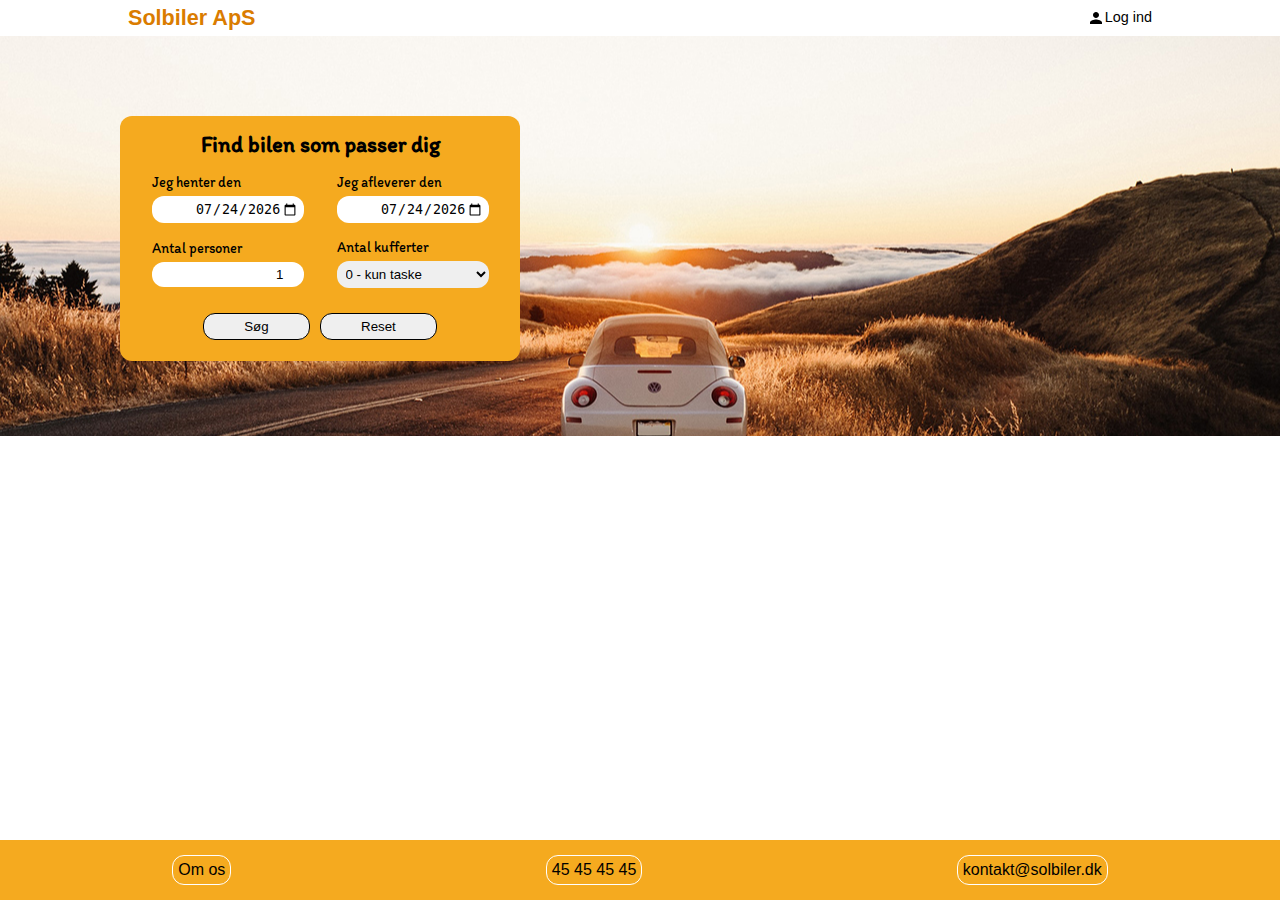
<file: index.html>
<!DOCTYPE html>
<html lang="da">

<head>
    <meta charset="utf-8">
    <meta name="viewport" content="width=device-width, initial-scale=1.0">
    <title>Lej en bil | Solbiler ApS</title>
    <link rel="preconnect" href="https://fonts.gstatic.com">
    <link href="https://fonts.googleapis.com/css2?family=Itim&display=swap" rel="stylesheet">
    <link rel="stylesheet" href="css/minstil.css">
</head>

<body class="wrapper">

    <section class="hoved_sektion">
        <div class="sidehoved">
            <h2>Solbiler ApS</h2>
            <div class="login_symbol"><img src="billeder/person-black-18dp.svg" alt="Person symbol">Log ind</div>
        </div>
    </section>


    <section class="billed_sektion">
        <form id="formular" class="formular" action="" method="">
            <h1 class="formular_overskrift">Find bilen som passer dig</h1>

            <div class="formular_felter">
                <div>
                    <label for="afhentning" class="etiket">Jeg henter den</label>
                    <input type="date" id="afhentning" required>
                </div>

                <div>
                    <label for="aflevering" class="etiket">Jeg afleverer den</label>
                    <input type="date" id="aflevering" required>
                </div>

                <div>
                    <label for="personer" class="etiket">Antal personer</label>
                    <input type="number" value="1" id="personer" max="7" min="1" required>
                </div>

                <div>
                    <label for="kufferter" class="etiket">Antal kufferter</label>
                    <select id="kufferter">
                        <option value="0">0 - kun taske</option>
                        <option value="1">1 kuffert</option>
                        <option value="2">2 kufferter</option>
                        <option value="3">3 kufferter</option>
                        <option value="4">4 kufferter</option>
                    </select>
                </div>
            </div>

            <div class="formular_knap">
                <button id="knap" class="knap" type="submit">Søg</button>
                <button id="resetknap" class="resetknap" type="reset">Reset</button>
            </div>
        </form>
    </section>

    <section class="bil_sektion" id="bil_sektion"></section>

    <template id="skabelon_output">
        <div class="bil">
            <img id="bilfoto">
            <div class="bilMM"></div>
            <div class="bildetaljer">
                <div class="kategori">Kategori: </div>
                <div class="antalpersoner">Personer: </div>
                <div class="antalkufferter">Kufferter: </div>
                <div class="antaldageialt">Antal lejedage: </div>
            </div>
            <div class="prisogbook">
                <div class="lejeudgift">DKK: </div>
                <div class="lejeudgiftEuro">EUR: </div>
                <a href="#" class="booknu_knap">Book nu</a>
               
            </div>
        </div>
    </template>
    <footer>
        <p class="kontakt">
            <a href="om_os.html">Om os</a>
            <a href="tel:+4545454545">45 45 45 45</a>
            <a href="mailto:kontakt@solbiler.dk">kontakt@solbiler.dk</a>
        </p>
    </footer>

    <script src="js/script.js"></script>
</body>

</html>
</file>
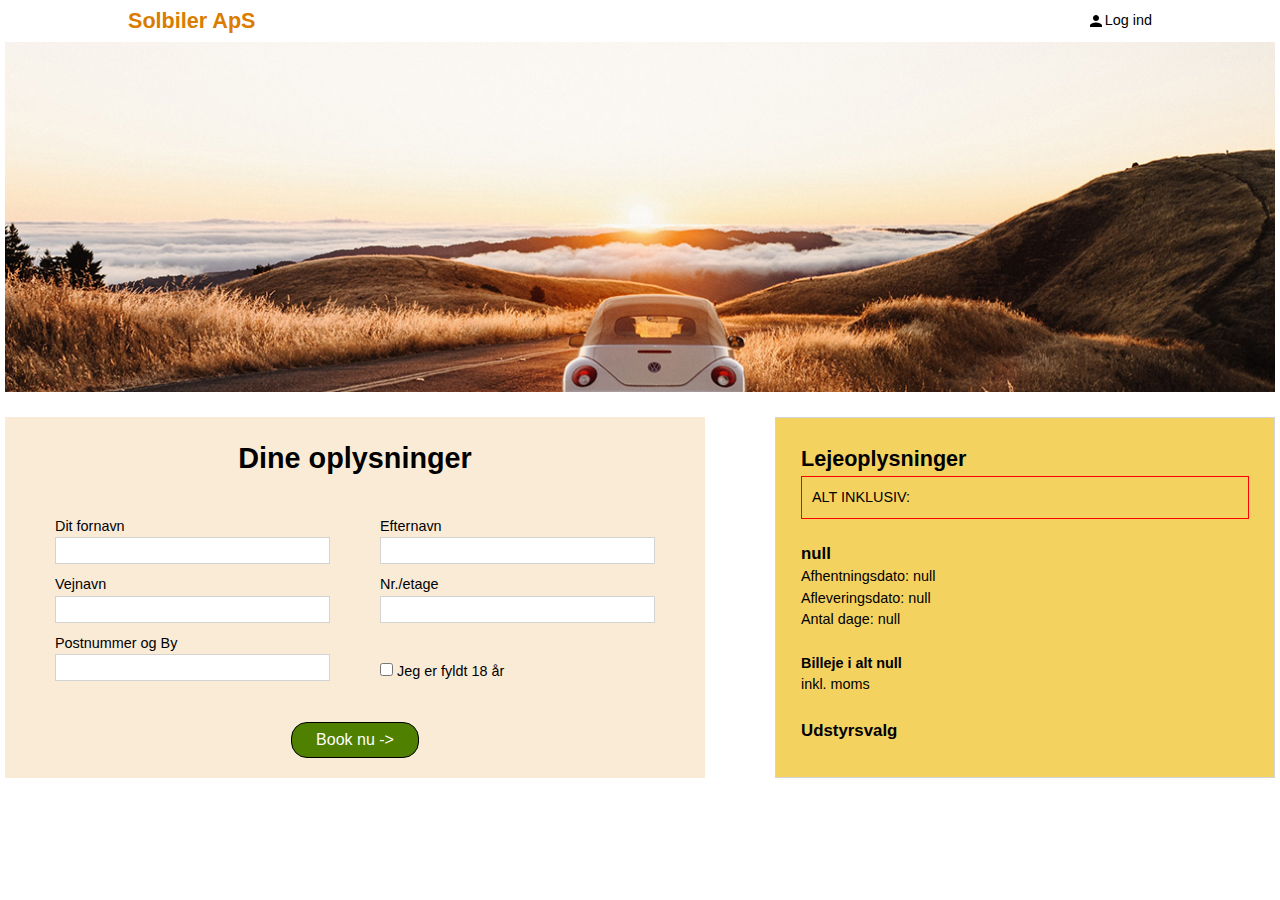
<file: kunde.html>
<!DOCTYPE html>
<html lang="da">

<head>
    <title>Dine oplysninger | Solbiler ApS</title>
    <link rel="stylesheet" href="css/kunde.css">
</head>

<body class="wrapper">
    <section class="hoved_sektion">
        <div class="sidehoved">
            <a href="index.html"><h2>Solbiler ApS</h2></a>
            <div class="login_symbol"><img src="billeder/person-black-18dp.svg" alt="Person symbol">Log ind</div>
        </div>
    </section>
    <div class="billed_sektion"></div>
    <div class="hovedindhold">
        <section class="udstyrssektion">
            <h1 class="overskrift">Dine oplysninger</h1>
            <form class="formular" id="formular">
                <div class="flexsektion">
                    <label>Dit fornavn</label><input type="text" id="fornavn" class="formfelt" tabindex="1" required>
                    <label>Vejnavn</label><input type="text" id="vejnavn" class="formfelt" tabindex="3" required>
                    <label>Postnummer og By</label><input type="text" list="pbliste" id="postnr" class="formfelt" style="width: 275px;" tabindex="5" required>
                </div>
                <div class="flexsektion">
                    <label>Efternavn</label><input type="text" id="efternavn" class="formfelt" tabindex="2" required>
                    <label>Nr./etage</label><input type="text" id="husnr" class="formfelt" tabindex="4" required>
                    <label><input type="checkbox" class="checkboks" style="margin-top: 30px;" tabindex="6" required> Jeg er fyldt 18 år</label>
                </div>
                <button type="submit" class="videreknap" id="videreknap" tabindex="7">Book nu -&gt;</button>
            </form>
        </section>

        <datalist id="pbliste"></datalist>
        
        
        <aside id="lejeoplysninger" class="lejeoplysninger">
            <h2>Lejeoplysninger</h2>
            <div id="totalindhold" class="totalindhold">ALT INKLUSIV:</div>
        </aside>

    </div>
    <script src="js/kunde.js"></script>
</body></html>

<!--Image by czu_czu_PL from Pixabay-->
</file>
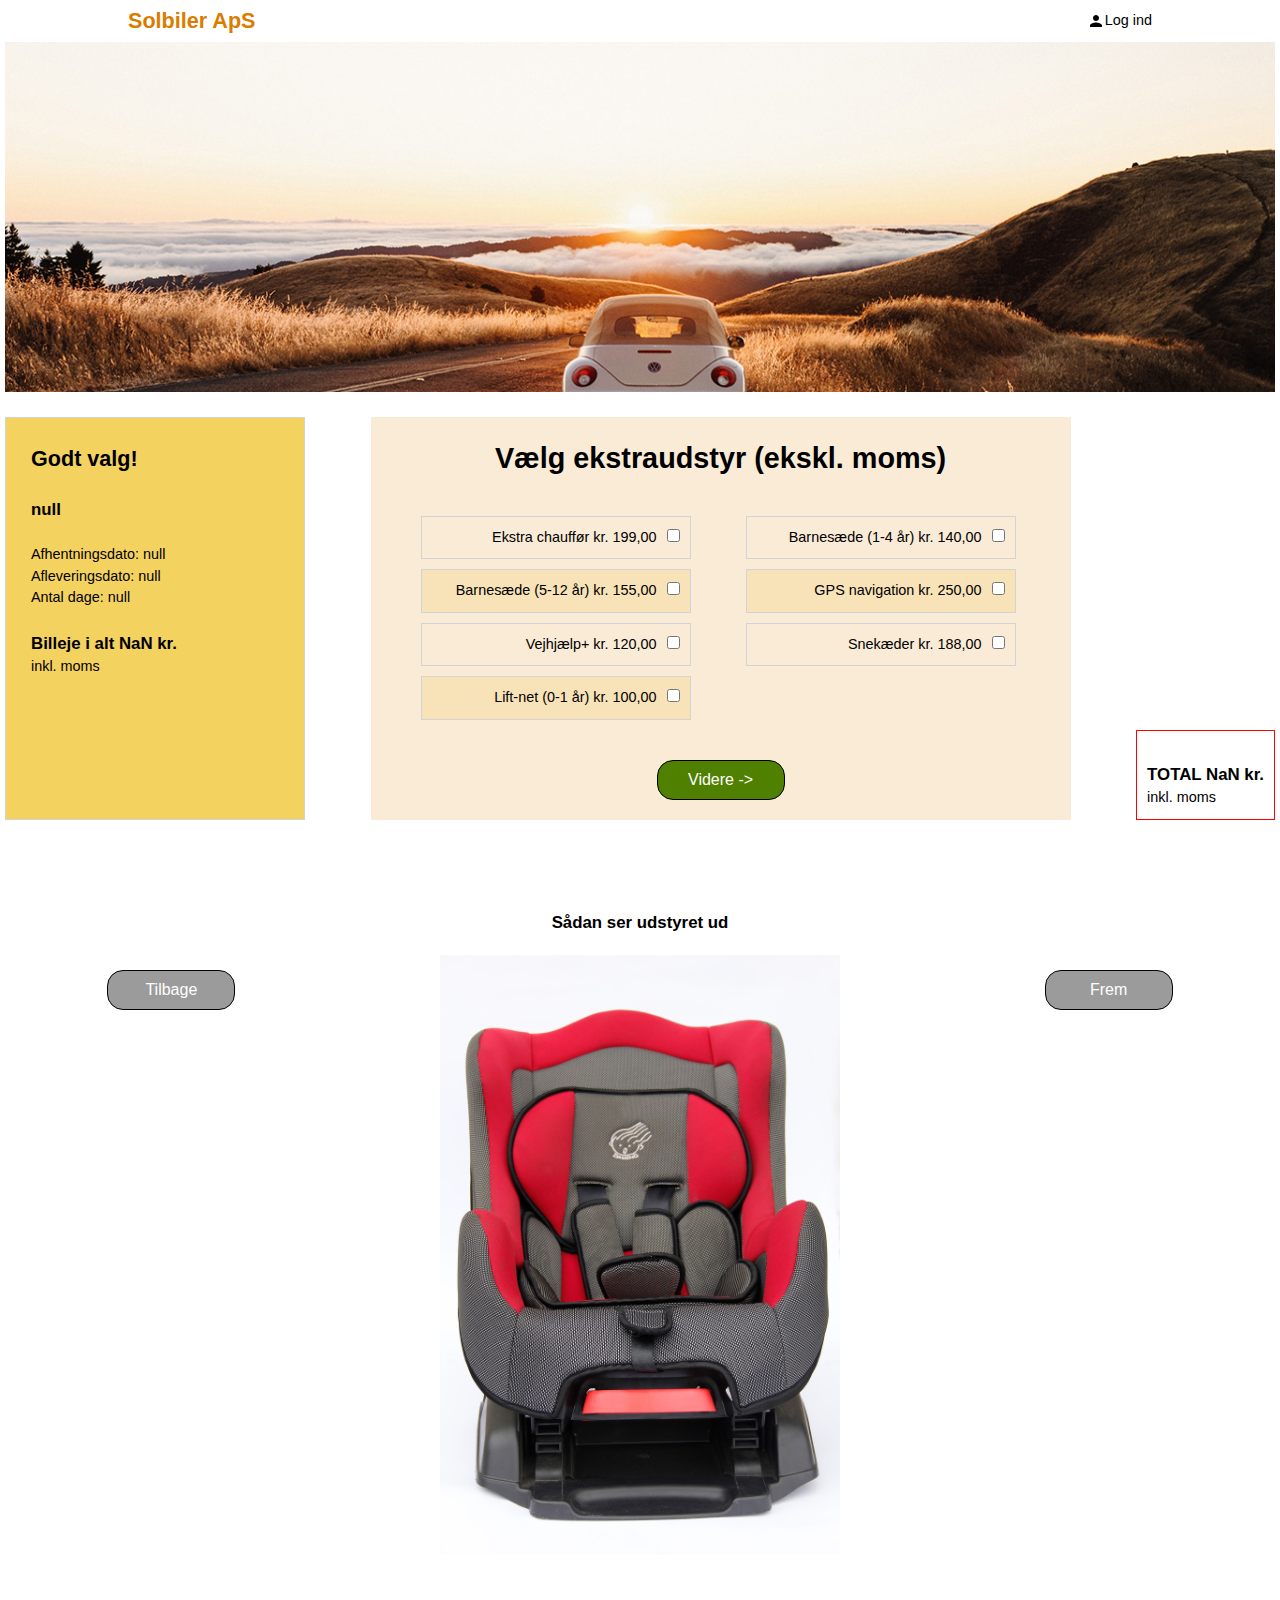
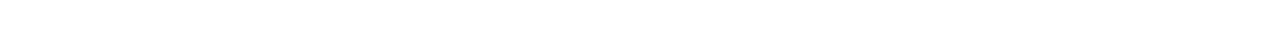
<file: udstyr.html>
<!DOCTYPE html>
<html lang="da">

<head>
    <meta charset="utf-8">
    <meta name="viewport" content="width=device-width, initial-scale=1.0">
    <title>Valg af udstyr | Solbiler ApS</title>
    <link rel="stylesheet" href="css/udstyr.css">
</head>

<body class="wrapper">
    <section class="hoved_sektion">
        <div class="sidehoved">
            <a href="index.html"><h2>Solbiler ApS</h2></a>
            <div class="login_symbol"><img src="billeder/person-black-18dp.svg" alt="Person symbol">Log ind</div>
        </div>
    </section>
    <div class="billed_sektion"></div>
    <div class="hovedindhold">
        <aside id="lejeoplysninger" class="lejeoplysninger">
            <h2>Godt valg!</h2>
        </aside>
        <section class="udstyrssektion">
            <h1>Vælg ekstraudstyr (ekskl. moms)</h1>
            <form class="formular" id="formular" action="kunde.html">
                <div class="flexsektion">
                    <label>Ekstra chauffør kr. 199,00<input type="checkbox" data-udstyr="Ekstra chauffør" class="checkboks" value="199.00"></label>
                    <label>Barnesæde (5-12 år) kr. 155,00<input type="checkbox" data-udstyr="Barnesæde (5-12 år)" class="checkboks" value="155.00"></label>
                    <label>Vejhjælp+ kr. 120,00<input type="checkbox" class="checkboks" data-udstyr="Vejhjælp+" value="120.00"></label>
                    <label>Lift-net (0-1 år) kr. 100,00<input type="checkbox" class="checkboks" data-udstyr="Lift-net (0-1 år)" value="100.00"></label>
                </div>
                <div class="flexsektion">
                    <label>Barnesæde (1-4 år) kr. 140,00<input type="checkbox" data-udstyr="Barnesæde (1-4 år)" class="checkboks" value="140.00"></label>
                    <label>GPS navigation kr. 250,00<input type="checkbox" data-udstyr="GPS navigation" class="checkboks" value="250.00"></label>
                    <label>Snekæder kr. 188,00<input type="checkbox" data-udstyr="Snekæder" class="checkboks" value="188.00"></label>
                </div>
                  <button class="videreknap">Videre -&gt</button>
            </form>
        </section>
        <aside id="totaldkk" class="totaldkk">
            <div id="totalindhold" class="totalindhold">ALT INKLUSIV:</div>
        </aside>
    </div>
    <div class="udstyrsbilleder">
        <h3>Sådan ser udstyret ud</h3>
        <div class="slideshow">
            <button type="button" id="tilbage">Tilbage</button>
            <img src="/billeder/booster-seat.jpg" alt="Slideshow image" id="slidebillede">
            <button type="button" id="frem">Frem</button>
        </div>
    </div>
    <script src="js/udstyr.js"></script>
</body></html>
</file>
<file: css/minstil.css>
/* Basic CSS reset */

*, :after, :before {
    margin: 0;
    padding: 0;
    border: 0;
    box-sizing: border-box;
}

html {
    font-size: 100%;
}

/* You start your css below */

.wrapper {
    max-width: 1280px;
    margin: 0 auto;
    /* padding: 0 5px; */
    font-family: Arial, sans-serif;
    font-size: 0.9rem;
}

.hoved_sektion {
    max-width: 1024px;
    margin: 0 auto;
}

.sidehoved {
    display: flex;
    justify-content: space-between;
    align-items: center;
    margin: 5px 0;
    cursor: pointer;
}
.sidehoved h2 {
    color: #da7c00;
}
.login_symbol {
    display: flex;
    justify-content: center;
}

.billed_sektion {
    background-image: url('../billeder/bil-solnedgang.jpg');
    height: 400px;
    background-position: center;
    background-repeat: no-repeat;
    background-size: cover;
}

.formular {
    position: relative;
    top: 80px;
    width: 400px;
    height: 245px;
    background-color: #f5aa1f;
    padding: 15px;
    margin-left: 120px;
    font-family: 'Itim', cursive;
    border-radius: 12px;
}

.formular_overskrift {
    text-align: center;
    font-size: 1.4rem;
}

.formular_felter {
    display: flex;
    justify-content: space-around;
    align-items: center;
    flex-wrap: wrap;
}

#afhentning, #aflevering, #personer {
    width: 9.5rem;
    text-align: right;
    padding: 5px;
    border-radius: 12px;
}

#kufferter {
    width: 9.5rem;
    padding: 5px;
    border-radius: 12px;
}

.etiket {
    margin: 15px 0 5px;
    display: block;
}

.formular_knap {
    text-align: center;
    margin-top: 25px;
}

.knap {
    cursor: pointer;
    border: 1px solid black;
    padding: 5px 40px;
    border-radius: 12px;
}
.resetknap {
    cursor: pointer;
    border: 1px solid black;
    padding: 5px 40px;
    border-radius: 12px;
    margin-left: 2%;
}

.bil_sektion {
    padding: 50px 0;
    max-width: 1024px;
    /* Forhøjet fra 800px */
    margin: 0 auto;
    /* text-align: center; */
}

.bil {
    display: flex;
    align-items: center;
    justify-content: space-between;
    flex-wrap: wrap;
    border: 1px solid lightgray;
    /* Farve ændret fra black */
    padding: 15px;
    margin: 15px 0;
    border-radius: 5px;
    background-color: white;
}
.bil:last-child {
    margin-bottom: 200px;
}
.bilMM {
    font-size: 1.5rem;
    width: 13rem;
}

.bildetaljer {
    width: 13rem;
}

.prisogbook {
    display: flex;
    flex-direction: column;
    justify-content: space-between;
    align-items: flex-end;
    height: 6rem;
}

.lejeudgift {
    font-size: 1.5rem;
}

.booknu_knap {
    background-color: #4f8000;
    color: white;
    text-decoration: none;
    text-align: center;
    width: 8rem;
    padding: 0.5rem;
    border: 1px solid black;
    cursor: pointer;
    font-size: 1rem;
    border-radius: 16px;
}

footer {
    background-color: #f5aa1f;
    font-size: 1rem;
    /* max-width: 1280px; */
    margin: 0 auto;
    padding: 15px;
    position: fixed;
    width: 100%;
    bottom: 0px;
    left: 0px;
}
.kontakt {
    display: flex;
    justify-content: space-around;
}
.kontakt a {
    text-decoration: none;
    /* background-color:#ffce73; */
    border: 1px solid white;
    border-radius: 12px;
    padding: 5px;
    color: black;
}
@media only screen and (max-width: 900px) {
    .formular {
        margin: 0 auto;
    }
    .bil {
        flex-direction: column;
        justify-content: space-around;
        height: 500px;
        align-items: center;
    }
    .bilMM, .bildetaljer {
        width: auto;
    }
}

@media only screen and (max-width: 410px) {
    .billed_sektion {
        height: 475px;
    }
    .formular {
        width: 310px;
        height: 375px;
    }
}
</file>
<file: css/kunde.css>
/* Basic CSS reset */
*,
:after,
:before {
    margin: 0;
    padding: 0;
    border: 0;
    box-sizing: border-box;
}

html {
    font-size: 100%;
}

/* You start your css below */

.wrapper {
    max-width: 1280px;
    margin: 0 auto;
    padding: 0 5px;
    font-family: Arial, sans-serif;
    font-size: 0.9rem;
    line-height: 1.5;
}
.hoved_sektion {
    max-width: 1024px;
    margin: 0 auto;
}

.sidehoved {
    display: flex;
    justify-content: space-between;
    align-items: center;
    margin: 5px 0;
    cursor: pointer;
}
.sidehoved h2 {
    color: #da7c00;
}
.sidehoved a {
    text-decoration: none;
}
.login_symbol {
    display: flex;
    justify-content: center;
}

.billed_sektion {
    background-image: url('../billeder/bil-solnedgang.jpg');
    height: 350px;
    background-position: center;
    background-repeat: no-repeat;
    background-size: cover;
}

.hovedindhold {
    margin-top: 25px;
    display: flex;
    flex-wrap: wrap;
    justify-content: space-between;
}

.lejeoplysninger {
    background-color: rgb(244, 210, 96);
    width: 500px;
    padding: 25px;
    border: 1px solid lightgray;
}

.udstyrssektion {
    max-width: 700px;
    background-color: antiquewhite;
    padding: 20px;
}

.formular {
    display: flex;
    justify-content: center;
    flex-wrap: wrap;
}

label {
    display: block;
    text-align: left;
    margin: 10px 5px 0 0;
}

.checkboks {
    margin-top: 10px;
}

.flexsektion {
    width: 275px;
    margin: 25px;
}

.formfelt {
    border: 1px solid lightgray;
    padding: 5px;
}

.overskrift {
    text-align: center;
}

.videreknap {
    background-color: #4f8000;
    color: white;
    text-decoration: none;
    text-align: center;
    width: 8rem;
    padding: 0.5rem;
    border: 1px solid black;
    font-size: 1rem;
    border-radius: 16px;
    margin-top: 15px;
}

.totaldkk {
    display: flex;
    flex-direction: column;
    justify-content: flex-end;
}

.totalindhold {
    padding: 10px;
    border: 1px solid red;
}

.formfelt {
    width: 275px
}

#postnr {
    width: 100px;
}

#stamopl {
    padding-top: 100px;
    flex-direction: column;
    align-content: center;
    justify-content: space-around;
}
.tillykke,
.musik_kilde,
.layout {
    display: flex;
    align-items: center;
    justify-content: center;
    padding: 10px;
}

.ikon {
    align-self: center;
    margin: 45px;
}

.ikon:hover {
    opacity: 0.7;
    cursor: pointer;
}
</file>
<file: css/udstyr.css>
/* Basic CSS reset */
*,
:after,
:before {
    margin: 0;
    padding: 0;
    border: 0;
    box-sizing: border-box;
}

html {
    font-size: 100%;
}

/* You start your css below */

.wrapper {
    max-width: 1280px;
    margin: 0 auto;
    padding: 0 5px;
    font-family: Arial, sans-serif;
    font-size: 0.9rem;
    line-height: 1.5;
}

.hoved_sektion {
    max-width: 1024px;
    margin: 0 auto;
}

.sidehoved {
    display: flex;
    justify-content: space-between;
    align-items: center;
    margin: 5px 0;
    cursor: pointer;
}
.sidehoved h2 {
    color: #da7c00;
}
.sidehoved a {
    text-decoration: none;
}
.login_symbol {
    display: flex;
    justify-content: center;
}

.billed_sektion {
    background-image: url('../billeder/bil-solnedgang.jpg');
    height: 350px;
    background-position: center;
    background-repeat: no-repeat;
    background-size: cover;
}

.hovedindhold {
    margin-top: 25px;
    display: flex;
    flex-wrap: wrap;
}

.lejeoplysninger {
    background-color: rgb(244, 210, 96);
    width: 300px;
    padding: 25px;
    border: 1px solid lightgray;
}

.udstyrssektion {
    text-align: center;
    max-width: 700px;
    margin: 0 auto;
    background-color: antiquewhite;
    padding: 20px
}

.formular {
    display: flex;
    justify-content: center;
    flex-wrap: wrap;
}

label {
    border: 1px solid lightgray;
    display: block;
    text-align: right;
    margin: 10px 5px 0 0;
    padding: 10px;
}


label:nth-child(2n) {
    background-color: rgba(244, 204, 96, 0.26);
}

.checkboks {
    margin-left: 10px;
}

.flexsektion {
    width: 275px;
    margin: 25px;
}

.videreknap,
#tilbage,
#frem {
    background-color: #4f8000;
    color: white;
    text-decoration: none;
    text-align: center;
    width: 8rem;
    height: 2.5rem;
    padding: 0.5rem;
    border: 1px solid black;
    font-size: 1rem;
    border-radius: 16px;
    margin-top: 15px;
}
#tilbage,
#frem {
    background-color: #9b9b9b;
}
.totaldkk {
    display: flex;
    flex-direction: column;
    justify-content: flex-end;
}

.totalindhold {
    padding: 10px;
    border: 1px solid red;
}
.udstyrsbilleder {
    margin: 90px 0;
    text-align: center;
}
.slideshow {
    display: flex;
    /* align-items: center; */
    justify-content: space-around;
    margin-top: 20px;
}
img {
    max-width: 600px;
    max-height: 600px;
}
</file>
